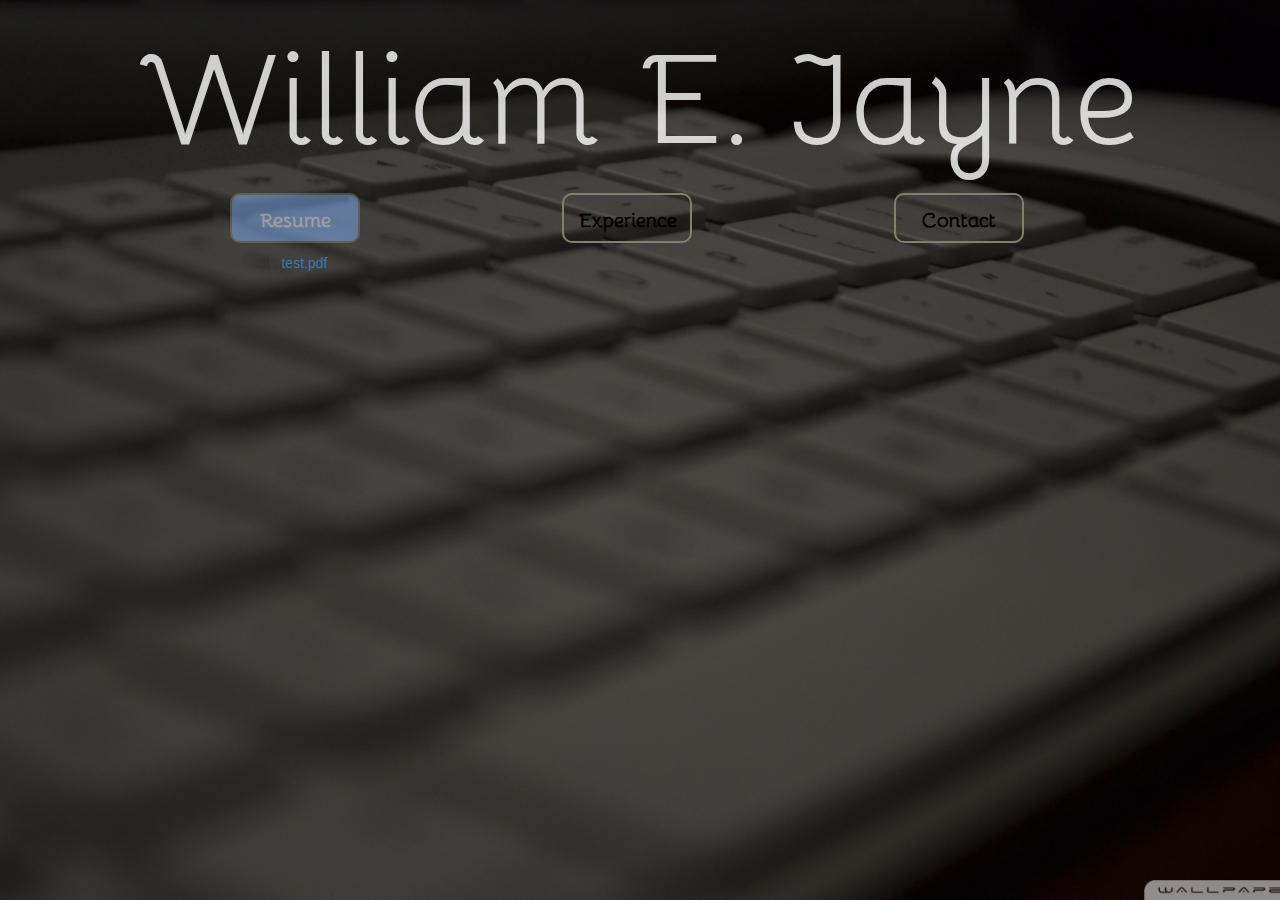
<file: index.html>
<!DOCTYPE html>
<html ng-app="resumePage">
 <head>
  <meta charset="UTF-8">
  <title>William Jayne</title>
  <link rel="stylesheet" href="stylesheet.css" type="text/css" charset="utf-8" />
  <link rel="stylesheet" type="text/css" href="css/bootstrap.min.css">
  <link rel="stylesheet" href="stylesheet.css" type="text/css">

  <link rel="stylesheet" type="text/css" href="jquery-ui.min.css">
  

 </head>
 <body>
 	<div class="header" id="backdrop">
 		<div class="container">
 			<div class="col-md-12">
 				<h1 style="color:white; opacity:0.8">William E. Jayne</h1>
 			</div>
 		</div>
 		
 		<section ng-controller="TabController as tab">
 			<div class="container fluid">
 				<div class="row">
 					<div class="col-md-11" id="pill-row">
 						<ul class="nav nav-pills">
  							<li ng-class="{ active:tab.isSet(1) }"><a id="wrap" href="#" ng-click="tab.setTab(1)">Resume</a></li>
  							<li ng-class="{ active:tab.isSet(2) }"><a href="#" ng-click="tab.setTab(2)" id="resumeB">Experience</a></li>
  							<li ng-class="{ active:tab.isSet(3) }"><a href="#" ng-click="tab.setTab(3)">Contact</a></li>
						</ul>
 					</div>
 				</div>
 			</div>
 			<div class="container">
 				<div class="col-md-8 col-md-offset-1" id="resume" ng-show="tab.isSet(1)">
 					<object data="/Resume.pdf" type="application/pdf">
						alt : <a href="testie.pdf">test.pdf</a>
					</object>
 				</div>
 			</div>
 			<div class="container">
 				<div class="col-md-910 col-md-offset-1" id="resume2" ng-show="tab.isSet(2)">
 					<h3 id="skills" style="color:white; opacity:0.8">Skills</h3>
          <div class="container">
            <div class="row">
                <div  class="col-sm-4"><canvas id="myChart" width="400" height="400"></canvas></div>
                <div  class="col-sm-4 col-sm-offset-3">
                  <h4 id="exp" style="color:white; opacity:0.8">Experiences</h4>
                  <ul id ="expList">
                    <li style="color:white"><a href="http://ignitethefla.me" target="_blank" style="color:blue">Ignite</a> mentor (2015 fall)
                      <ul id="sublist">
                        <li>Program where upperclassmen mentor<br>freshman who range from complete<br>beginners to experts within their field</li>
                        <br>
                        <li>Upperclassmen will guide the students<br>in both programming knowledge and<br>social aspects of cs such as career fairs</li>
                      </ul>
                    </li>
                    <li style="color:white">Hack Illinois (2015 Spring)</li>
                      <ul id="sublist">
                        <li>Built fully funtional Anndroid Program<br>in 36 hours and learned many new skills<br>such as firebase and SQLite</li>
                        <br>
                        <li>Application was designed for small businesses to open an account and add employees, after which the manager may assign and track employees' tasks</li>
                      </ul>
                    <li style="color:white"><a href="http://play.google.com/store/apps/details?id=jayne.william.PWV&hl=en" target="_blank" style="color:blue">Password Vault</a> (2014 Fall)</li>
                      <ul id="sublist">
                        <li>An app that upon opening for the first time prompts the user to input a pin consisting of four digits, after which the user may input username or email and password combinations, which are then stored</li>
                        <br>
                        <li>Actually built out of desire for an application that did this but in a very lightweight and simple form</li>
                      </ul>
                  </ul>
              </div>
            </div>
          </div>
 				</div>
 			</div>
 			<div>
 				<div class="container" ng-show="tab.isSet(3)">
 					<div class="col-md-8 col-md-offset-3" id="contact">
 						<h2>Contact info</h2>
 						<p>Email: wjayne@purdue.edu</p>
 						<p>Phone: 615-504-3394 (Text or Call)</p>
 						<div class="container">
 							<div class="row">
 								<div class="col-sm-3 col-sm-offset-2">
 									<ul id="social-media-list">
 										<li><a href="https://twitter.com/Will_jayne" target="_blank"><img src="/twitter.png" class="social-media"></a></li>
 										<li><a href="https://www.linkedin.com/profile/view?id=AAIAABZLF9cBPaHOsYJw7mPVyReFwpE1BOuvmkA&trk=nav_responsive_tab_profile_pic" target="_blank"><img src="/linkedin.png" class="social-media"></a></li>
 										<li><a href="https://www.facebook.com/will.jayne.73" target="_blank"><img src="/facebook.png" class="social-media"></a></li>
 									</ul>
 								</div>
 							</div>
 						</div>
 					</div>
 				</div>
 			</div>
 		</section>	



 	</div>
    <script type="text/javascript" src="jquery.min.js"></script>
  <script type="text/javascript" src="jquery-ui.min.js"></script>
  <script type="text/javascript" src="Chart.js"></script>
  <script type="text/javascript" src="angular.min.js"></script>
  <script type="text/javascript" src="app1.js"></script>
 	<script src="js/bootstrap.min.js"></script>
  <script type="text/javascript">
  var ctx = document.getElementById("myChart").getContext("2d");
  
  var data = {
    labels: ["Java", "Javascript", "C/C++", "Ruby", "HTML/CSS"],
    datasets: [
        {
            
            label: "Languages",
            fillColor: "rgba(255,71,25,1)",
            strokeColor: "rgba(220,220,220,0.8)",
            highlightFill: "rgba(166,265,166,0.9)",
            highlightStroke: "rgba(166,265,166,0.9)",
            data: [87, 65, 60, 45, 75]
        },
        /*{
            label: "My Second dataset",
            fillColor: "rgba(151,187,205,0.5)",
            strokeColor: "rgba(151,187,205,0.8)",
            highlightFill: "rgba(151,187,205,0.75)",
            highlightStroke: "rgba(151,187,205,1)",
            data: [28, 48, 40, 19, 86, 27, 90]
        }*/
    ]
};
var skill = ["0", "Begginer", "Intermediate", "Profficient", "Advanced", "Expert"] ;
var myBarChart = new Chart(ctx).Bar(data, {
  scaleShowGridLines: false,
  scaleIntegersOnly:false,
  scaleOverride: true,
  scaleSteps: 5,
  scaleStepWidth: 20,
  scaleFontColor: "rgba(255,255,255,1)",
  scaleFontFamily: "'bellotaregular'",
   scaleLineColor: "rgba(0,0,0,1)",
  animationEasing: "linear",
  responsive:false,
  scaleLabel: "<%='     ' + skill[value/20]%>",
  tooltipTemplate: null,
  scaleStartValue: 0
});
  </script>
  
	  <script>
	  (function(i,s,o,g,r,a,m){i['GoogleAnalyticsObject']=r;i[r]=i[r]||function(){
	  (i[r].q=i[r].q||[]).push(arguments)},i[r].l=1*new Date();a=s.createElement(o),
	  m=s.getElementsByTagName(o)[0];a.async=1;a.src=g;m.parentNode.insertBefore(a,m)
	  })(window,document,'script','//www.google-analytics.com/analytics.js','ga');

	  ga('create', 'UA-67995028-1', 'auto');
	  ga('send', 'pageview');

	</script>
 </body>
</html>
</file>
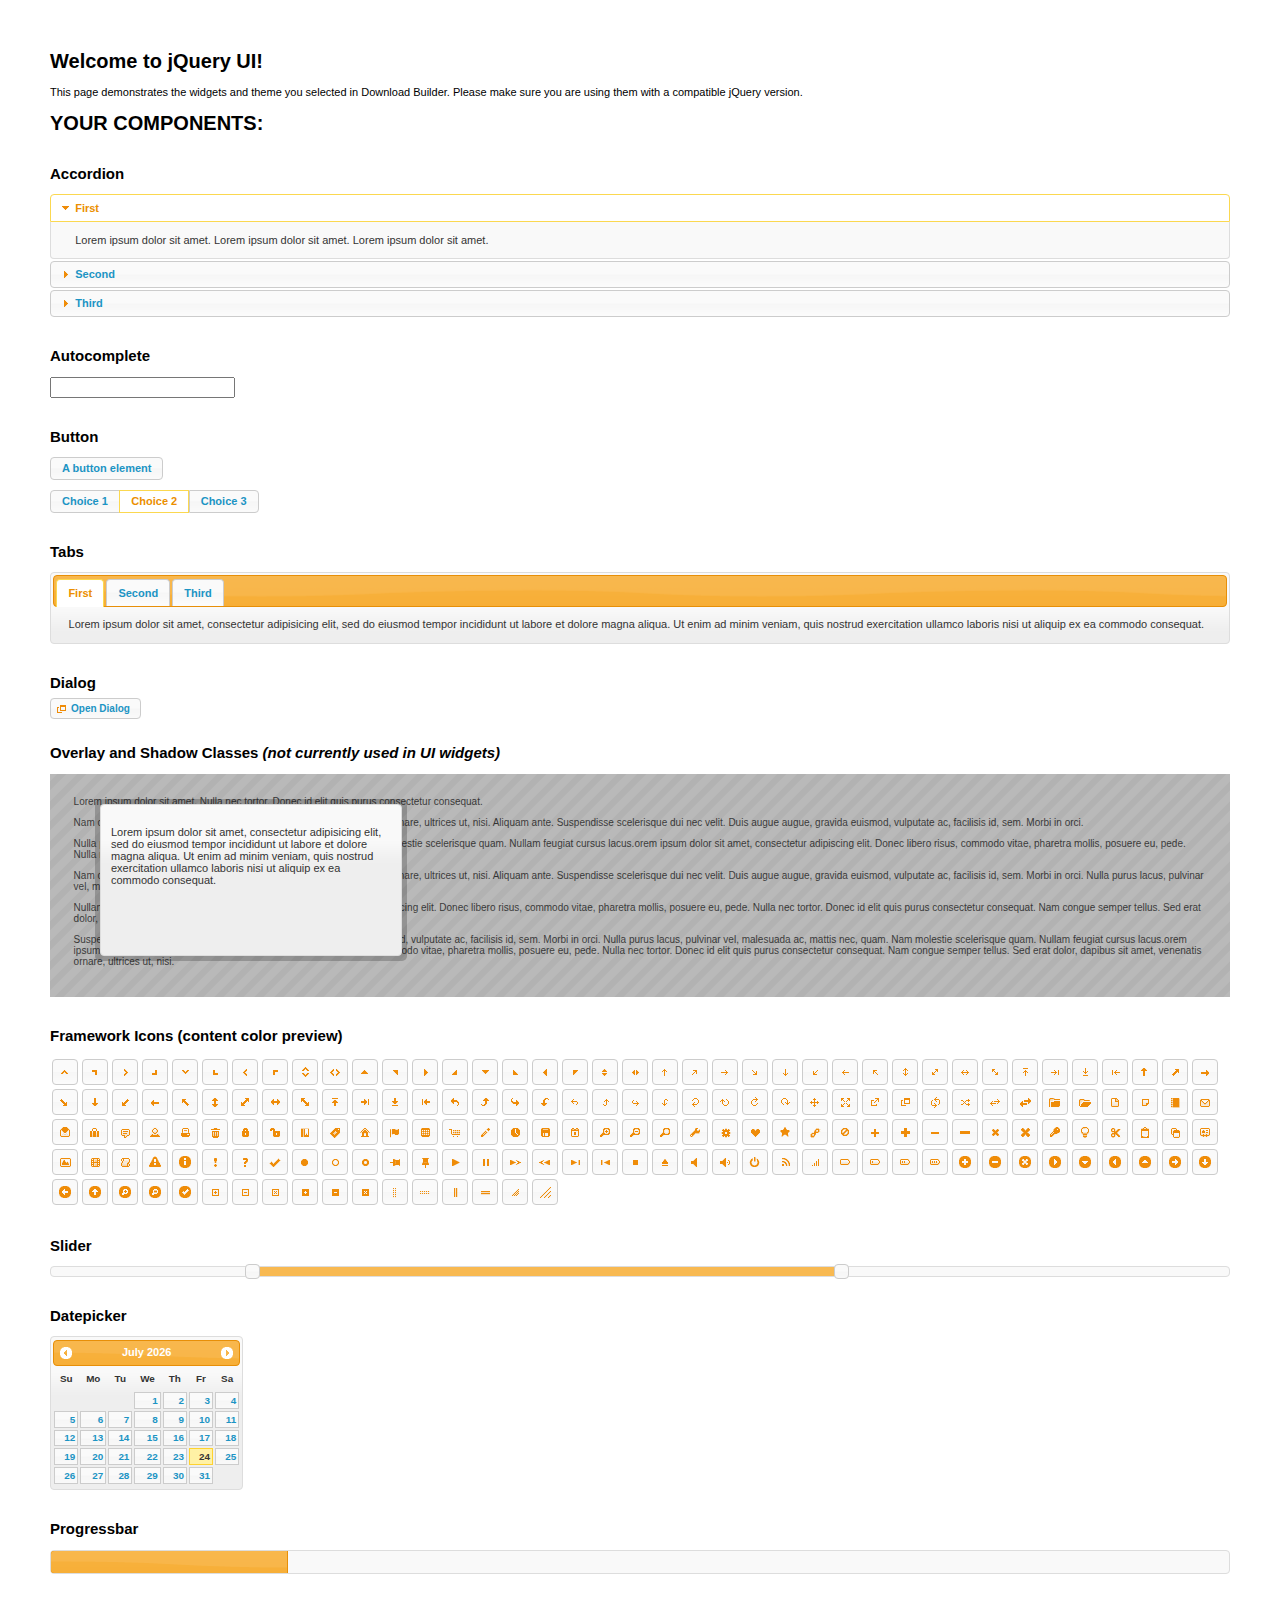
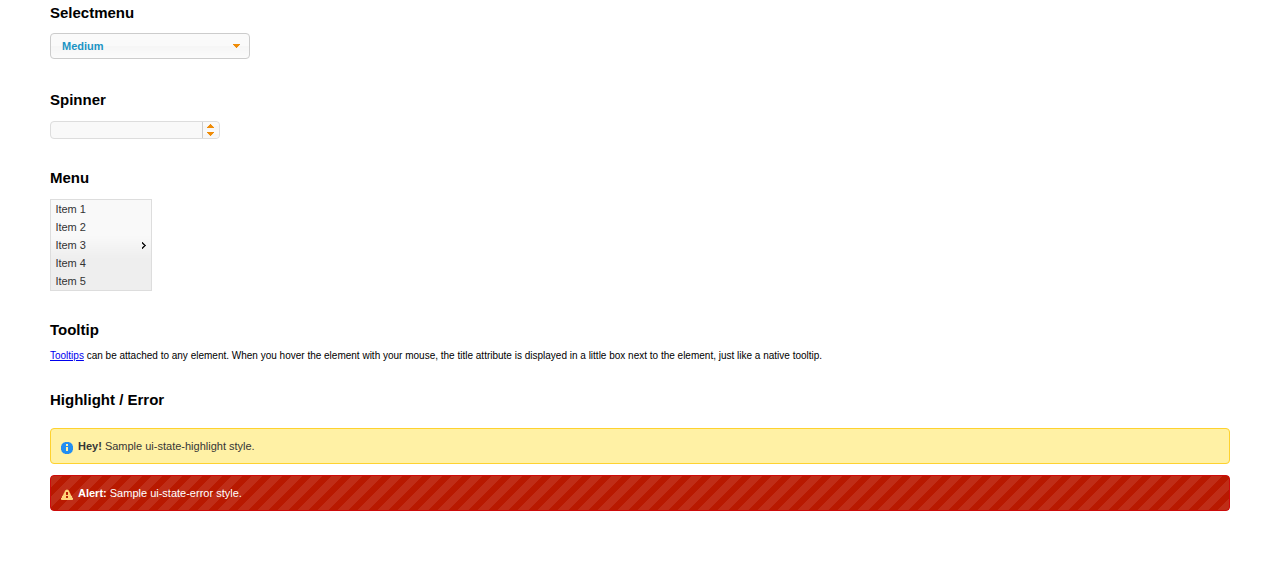
<file: jquery-ui-1.11.4.custom/index.html>
<!doctype html>
<html lang="us">
<head>
	<meta charset="utf-8">
	<title>jQuery UI Example Page</title>
	<link href="jquery-ui.css" rel="stylesheet">
	<style>
	body{
		font: 62.5% "Trebuchet MS", sans-serif;
		margin: 50px;
	}
	.demoHeaders {
		margin-top: 2em;
	}
	#dialog-link {
		padding: .4em 1em .4em 20px;
		text-decoration: none;
		position: relative;
	}
	#dialog-link span.ui-icon {
		margin: 0 5px 0 0;
		position: absolute;
		left: .2em;
		top: 50%;
		margin-top: -8px;
	}
	#icons {
		margin: 0;
		padding: 0;
	}
	#icons li {
		margin: 2px;
		position: relative;
		padding: 4px 0;
		cursor: pointer;
		float: left;
		list-style: none;
	}
	#icons span.ui-icon {
		float: left;
		margin: 0 4px;
	}
	.fakewindowcontain .ui-widget-overlay {
		position: absolute;
	}
	select {
		width: 200px;
	}
	</style>
</head>
<body>

<h1>Welcome to jQuery UI!</h1>

<div class="ui-widget">
	<p>This page demonstrates the widgets and theme you selected in Download Builder. Please make sure you are using them with a compatible jQuery version.</p>
</div>

<h1>YOUR COMPONENTS:</h1>


<!-- Accordion -->
<h2 class="demoHeaders">Accordion</h2>
<div id="accordion">
	<h3>First</h3>
	<div>Lorem ipsum dolor sit amet. Lorem ipsum dolor sit amet. Lorem ipsum dolor sit amet.</div>
	<h3>Second</h3>
	<div>Phasellus mattis tincidunt nibh.</div>
	<h3>Third</h3>
	<div>Nam dui erat, auctor a, dignissim quis.</div>
</div>



<!-- Autocomplete -->
<h2 class="demoHeaders">Autocomplete</h2>
<div>
	<input id="autocomplete" title="type &quot;a&quot;">
</div>



<!-- Button -->
<h2 class="demoHeaders">Button</h2>
<button id="button">A button element</button>
<form style="margin-top: 1em;">
	<div id="radioset">
		<input type="radio" id="radio1" name="radio"><label for="radio1">Choice 1</label>
		<input type="radio" id="radio2" name="radio" checked="checked"><label for="radio2">Choice 2</label>
		<input type="radio" id="radio3" name="radio"><label for="radio3">Choice 3</label>
	</div>
</form>



<!-- Tabs -->
<h2 class="demoHeaders">Tabs</h2>
<div id="tabs">
	<ul>
		<li><a href="#tabs-1">First</a></li>
		<li><a href="#tabs-2">Second</a></li>
		<li><a href="#tabs-3">Third</a></li>
	</ul>
	<div id="tabs-1">Lorem ipsum dolor sit amet, consectetur adipisicing elit, sed do eiusmod tempor incididunt ut labore et dolore magna aliqua. Ut enim ad minim veniam, quis nostrud exercitation ullamco laboris nisi ut aliquip ex ea commodo consequat.</div>
	<div id="tabs-2">Phasellus mattis tincidunt nibh. Cras orci urna, blandit id, pretium vel, aliquet ornare, felis. Maecenas scelerisque sem non nisl. Fusce sed lorem in enim dictum bibendum.</div>
	<div id="tabs-3">Nam dui erat, auctor a, dignissim quis, sollicitudin eu, felis. Pellentesque nisi urna, interdum eget, sagittis et, consequat vestibulum, lacus. Mauris porttitor ullamcorper augue.</div>
</div>



<!-- Dialog NOTE: Dialog is not generated by UI in this demo so it can be visually styled in themeroller-->
<h2 class="demoHeaders">Dialog</h2>
<p><a href="#" id="dialog-link" class="ui-state-default ui-corner-all"><span class="ui-icon ui-icon-newwin"></span>Open Dialog</a></p>

<h2 class="demoHeaders">Overlay and Shadow Classes <em>(not currently used in UI widgets)</em></h2>
<div style="position: relative; width: 96%; height: 200px; padding:1% 2%; overflow:hidden;" class="fakewindowcontain">
	<p>Lorem ipsum dolor sit amet,  Nulla nec tortor. Donec id elit quis purus consectetur consequat. </p><p>Nam congue semper tellus. Sed erat dolor, dapibus sit amet, venenatis ornare, ultrices ut, nisi. Aliquam ante. Suspendisse scelerisque dui nec velit. Duis augue augue, gravida euismod, vulputate ac, facilisis id, sem. Morbi in orci. </p><p>Nulla purus lacus, pulvinar vel, malesuada ac, mattis nec, quam. Nam molestie scelerisque quam. Nullam feugiat cursus lacus.orem ipsum dolor sit amet, consectetur adipiscing elit. Donec libero risus, commodo vitae, pharetra mollis, posuere eu, pede. Nulla nec tortor. Donec id elit quis purus consectetur consequat. </p><p>Nam congue semper tellus. Sed erat dolor, dapibus sit amet, venenatis ornare, ultrices ut, nisi. Aliquam ante. Suspendisse scelerisque dui nec velit. Duis augue augue, gravida euismod, vulputate ac, facilisis id, sem. Morbi in orci. Nulla purus lacus, pulvinar vel, malesuada ac, mattis nec, quam. Nam molestie scelerisque quam. </p><p>Nullam feugiat cursus lacus.orem ipsum dolor sit amet, consectetur adipiscing elit. Donec libero risus, commodo vitae, pharetra mollis, posuere eu, pede. Nulla nec tortor. Donec id elit quis purus consectetur consequat. Nam congue semper tellus. Sed erat dolor, dapibus sit amet, venenatis ornare, ultrices ut, nisi. Aliquam ante. </p><p>Suspendisse scelerisque dui nec velit. Duis augue augue, gravida euismod, vulputate ac, facilisis id, sem. Morbi in orci. Nulla purus lacus, pulvinar vel, malesuada ac, mattis nec, quam. Nam molestie scelerisque quam. Nullam feugiat cursus lacus.orem ipsum dolor sit amet, consectetur adipiscing elit. Donec libero risus, commodo vitae, pharetra mollis, posuere eu, pede. Nulla nec tortor. Donec id elit quis purus consectetur consequat. Nam congue semper tellus. Sed erat dolor, dapibus sit amet, venenatis ornare, ultrices ut, nisi. </p>

	<!-- ui-dialog -->
	<div class="ui-overlay"><div class="ui-widget-overlay"></div><div class="ui-widget-shadow ui-corner-all" style="width: 302px; height: 152px; position: absolute; left: 50px; top: 30px;"></div></div>
	<div style="position: absolute; width: 280px; height: 130px;left: 50px; top: 30px; padding: 10px;" class="ui-widget ui-widget-content ui-corner-all">
		<div class="ui-dialog-content ui-widget-content" style="background: none; border: 0;">
			<p>Lorem ipsum dolor sit amet, consectetur adipisicing elit, sed do eiusmod tempor incididunt ut labore et dolore magna aliqua. Ut enim ad minim veniam, quis nostrud exercitation ullamco laboris nisi ut aliquip ex ea commodo consequat.</p>
		</div>
	</div>

</div>

<!-- ui-dialog -->
<div id="dialog" title="Dialog Title">
	<p>Lorem ipsum dolor sit amet, consectetur adipisicing elit, sed do eiusmod tempor incididunt ut labore et dolore magna aliqua. Ut enim ad minim veniam, quis nostrud exercitation ullamco laboris nisi ut aliquip ex ea commodo consequat.</p>
</div>



<h2 class="demoHeaders">Framework Icons (content color preview)</h2>
<ul id="icons" class="ui-widget ui-helper-clearfix">
	<li class="ui-state-default ui-corner-all" title=".ui-icon-carat-1-n"><span class="ui-icon ui-icon-carat-1-n"></span></li>
	<li class="ui-state-default ui-corner-all" title=".ui-icon-carat-1-ne"><span class="ui-icon ui-icon-carat-1-ne"></span></li>
	<li class="ui-state-default ui-corner-all" title=".ui-icon-carat-1-e"><span class="ui-icon ui-icon-carat-1-e"></span></li>
	<li class="ui-state-default ui-corner-all" title=".ui-icon-carat-1-se"><span class="ui-icon ui-icon-carat-1-se"></span></li>
	<li class="ui-state-default ui-corner-all" title=".ui-icon-carat-1-s"><span class="ui-icon ui-icon-carat-1-s"></span></li>
	<li class="ui-state-default ui-corner-all" title=".ui-icon-carat-1-sw"><span class="ui-icon ui-icon-carat-1-sw"></span></li>
	<li class="ui-state-default ui-corner-all" title=".ui-icon-carat-1-w"><span class="ui-icon ui-icon-carat-1-w"></span></li>
	<li class="ui-state-default ui-corner-all" title=".ui-icon-carat-1-nw"><span class="ui-icon ui-icon-carat-1-nw"></span></li>
	<li class="ui-state-default ui-corner-all" title=".ui-icon-carat-2-n-s"><span class="ui-icon ui-icon-carat-2-n-s"></span></li>
	<li class="ui-state-default ui-corner-all" title=".ui-icon-carat-2-e-w"><span class="ui-icon ui-icon-carat-2-e-w"></span></li>
	<li class="ui-state-default ui-corner-all" title=".ui-icon-triangle-1-n"><span class="ui-icon ui-icon-triangle-1-n"></span></li>
	<li class="ui-state-default ui-corner-all" title=".ui-icon-triangle-1-ne"><span class="ui-icon ui-icon-triangle-1-ne"></span></li>
	<li class="ui-state-default ui-corner-all" title=".ui-icon-triangle-1-e"><span class="ui-icon ui-icon-triangle-1-e"></span></li>
	<li class="ui-state-default ui-corner-all" title=".ui-icon-triangle-1-se"><span class="ui-icon ui-icon-triangle-1-se"></span></li>
	<li class="ui-state-default ui-corner-all" title=".ui-icon-triangle-1-s"><span class="ui-icon ui-icon-triangle-1-s"></span></li>
	<li class="ui-state-default ui-corner-all" title=".ui-icon-triangle-1-sw"><span class="ui-icon ui-icon-triangle-1-sw"></span></li>
	<li class="ui-state-default ui-corner-all" title=".ui-icon-triangle-1-w"><span class="ui-icon ui-icon-triangle-1-w"></span></li>
	<li class="ui-state-default ui-corner-all" title=".ui-icon-triangle-1-nw"><span class="ui-icon ui-icon-triangle-1-nw"></span></li>
	<li class="ui-state-default ui-corner-all" title=".ui-icon-triangle-2-n-s"><span class="ui-icon ui-icon-triangle-2-n-s"></span></li>
	<li class="ui-state-default ui-corner-all" title=".ui-icon-triangle-2-e-w"><span class="ui-icon ui-icon-triangle-2-e-w"></span></li>
	<li class="ui-state-default ui-corner-all" title=".ui-icon-arrow-1-n"><span class="ui-icon ui-icon-arrow-1-n"></span></li>
	<li class="ui-state-default ui-corner-all" title=".ui-icon-arrow-1-ne"><span class="ui-icon ui-icon-arrow-1-ne"></span></li>
	<li class="ui-state-default ui-corner-all" title=".ui-icon-arrow-1-e"><span class="ui-icon ui-icon-arrow-1-e"></span></li>
	<li class="ui-state-default ui-corner-all" title=".ui-icon-arrow-1-se"><span class="ui-icon ui-icon-arrow-1-se"></span></li>
	<li class="ui-state-default ui-corner-all" title=".ui-icon-arrow-1-s"><span class="ui-icon ui-icon-arrow-1-s"></span></li>
	<li class="ui-state-default ui-corner-all" title=".ui-icon-arrow-1-sw"><span class="ui-icon ui-icon-arrow-1-sw"></span></li>
	<li class="ui-state-default ui-corner-all" title=".ui-icon-arrow-1-w"><span class="ui-icon ui-icon-arrow-1-w"></span></li>
	<li class="ui-state-default ui-corner-all" title=".ui-icon-arrow-1-nw"><span class="ui-icon ui-icon-arrow-1-nw"></span></li>
	<li class="ui-state-default ui-corner-all" title=".ui-icon-arrow-2-n-s"><span class="ui-icon ui-icon-arrow-2-n-s"></span></li>
	<li class="ui-state-default ui-corner-all" title=".ui-icon-arrow-2-ne-sw"><span class="ui-icon ui-icon-arrow-2-ne-sw"></span></li>
	<li class="ui-state-default ui-corner-all" title=".ui-icon-arrow-2-e-w"><span class="ui-icon ui-icon-arrow-2-e-w"></span></li>
	<li class="ui-state-default ui-corner-all" title=".ui-icon-arrow-2-se-nw"><span class="ui-icon ui-icon-arrow-2-se-nw"></span></li>
	<li class="ui-state-default ui-corner-all" title=".ui-icon-arrowstop-1-n"><span class="ui-icon ui-icon-arrowstop-1-n"></span></li>
	<li class="ui-state-default ui-corner-all" title=".ui-icon-arrowstop-1-e"><span class="ui-icon ui-icon-arrowstop-1-e"></span></li>
	<li class="ui-state-default ui-corner-all" title=".ui-icon-arrowstop-1-s"><span class="ui-icon ui-icon-arrowstop-1-s"></span></li>
	<li class="ui-state-default ui-corner-all" title=".ui-icon-arrowstop-1-w"><span class="ui-icon ui-icon-arrowstop-1-w"></span></li>
	<li class="ui-state-default ui-corner-all" title=".ui-icon-arrowthick-1-n"><span class="ui-icon ui-icon-arrowthick-1-n"></span></li>
	<li class="ui-state-default ui-corner-all" title=".ui-icon-arrowthick-1-ne"><span class="ui-icon ui-icon-arrowthick-1-ne"></span></li>
	<li class="ui-state-default ui-corner-all" title=".ui-icon-arrowthick-1-e"><span class="ui-icon ui-icon-arrowthick-1-e"></span></li>
	<li class="ui-state-default ui-corner-all" title=".ui-icon-arrowthick-1-se"><span class="ui-icon ui-icon-arrowthick-1-se"></span></li>
	<li class="ui-state-default ui-corner-all" title=".ui-icon-arrowthick-1-s"><span class="ui-icon ui-icon-arrowthick-1-s"></span></li>
	<li class="ui-state-default ui-corner-all" title=".ui-icon-arrowthick-1-sw"><span class="ui-icon ui-icon-arrowthick-1-sw"></span></li>
	<li class="ui-state-default ui-corner-all" title=".ui-icon-arrowthick-1-w"><span class="ui-icon ui-icon-arrowthick-1-w"></span></li>
	<li class="ui-state-default ui-corner-all" title=".ui-icon-arrowthick-1-nw"><span class="ui-icon ui-icon-arrowthick-1-nw"></span></li>
	<li class="ui-state-default ui-corner-all" title=".ui-icon-arrowthick-2-n-s"><span class="ui-icon ui-icon-arrowthick-2-n-s"></span></li>
	<li class="ui-state-default ui-corner-all" title=".ui-icon-arrowthick-2-ne-sw"><span class="ui-icon ui-icon-arrowthick-2-ne-sw"></span></li>
	<li class="ui-state-default ui-corner-all" title=".ui-icon-arrowthick-2-e-w"><span class="ui-icon ui-icon-arrowthick-2-e-w"></span></li>
	<li class="ui-state-default ui-corner-all" title=".ui-icon-arrowthick-2-se-nw"><span class="ui-icon ui-icon-arrowthick-2-se-nw"></span></li>
	<li class="ui-state-default ui-corner-all" title=".ui-icon-arrowthickstop-1-n"><span class="ui-icon ui-icon-arrowthickstop-1-n"></span></li>
	<li class="ui-state-default ui-corner-all" title=".ui-icon-arrowthickstop-1-e"><span class="ui-icon ui-icon-arrowthickstop-1-e"></span></li>
	<li class="ui-state-default ui-corner-all" title=".ui-icon-arrowthickstop-1-s"><span class="ui-icon ui-icon-arrowthickstop-1-s"></span></li>
	<li class="ui-state-default ui-corner-all" title=".ui-icon-arrowthickstop-1-w"><span class="ui-icon ui-icon-arrowthickstop-1-w"></span></li>
	<li class="ui-state-default ui-corner-all" title=".ui-icon-arrowreturnthick-1-w"><span class="ui-icon ui-icon-arrowreturnthick-1-w"></span></li>
	<li class="ui-state-default ui-corner-all" title=".ui-icon-arrowreturnthick-1-n"><span class="ui-icon ui-icon-arrowreturnthick-1-n"></span></li>
	<li class="ui-state-default ui-corner-all" title=".ui-icon-arrowreturnthick-1-e"><span class="ui-icon ui-icon-arrowreturnthick-1-e"></span></li>
	<li class="ui-state-default ui-corner-all" title=".ui-icon-arrowreturnthick-1-s"><span class="ui-icon ui-icon-arrowreturnthick-1-s"></span></li>
	<li class="ui-state-default ui-corner-all" title=".ui-icon-arrowreturn-1-w"><span class="ui-icon ui-icon-arrowreturn-1-w"></span></li>
	<li class="ui-state-default ui-corner-all" title=".ui-icon-arrowreturn-1-n"><span class="ui-icon ui-icon-arrowreturn-1-n"></span></li>
	<li class="ui-state-default ui-corner-all" title=".ui-icon-arrowreturn-1-e"><span class="ui-icon ui-icon-arrowreturn-1-e"></span></li>
	<li class="ui-state-default ui-corner-all" title=".ui-icon-arrowreturn-1-s"><span class="ui-icon ui-icon-arrowreturn-1-s"></span></li>
	<li class="ui-state-default ui-corner-all" title=".ui-icon-arrowrefresh-1-w"><span class="ui-icon ui-icon-arrowrefresh-1-w"></span></li>
	<li class="ui-state-default ui-corner-all" title=".ui-icon-arrowrefresh-1-n"><span class="ui-icon ui-icon-arrowrefresh-1-n"></span></li>
	<li class="ui-state-default ui-corner-all" title=".ui-icon-arrowrefresh-1-e"><span class="ui-icon ui-icon-arrowrefresh-1-e"></span></li>
	<li class="ui-state-default ui-corner-all" title=".ui-icon-arrowrefresh-1-s"><span class="ui-icon ui-icon-arrowrefresh-1-s"></span></li>
	<li class="ui-state-default ui-corner-all" title=".ui-icon-arrow-4"><span class="ui-icon ui-icon-arrow-4"></span></li>
	<li class="ui-state-default ui-corner-all" title=".ui-icon-arrow-4-diag"><span class="ui-icon ui-icon-arrow-4-diag"></span></li>
	<li class="ui-state-default ui-corner-all" title=".ui-icon-extlink"><span class="ui-icon ui-icon-extlink"></span></li>
	<li class="ui-state-default ui-corner-all" title=".ui-icon-newwin"><span class="ui-icon ui-icon-newwin"></span></li>
	<li class="ui-state-default ui-corner-all" title=".ui-icon-refresh"><span class="ui-icon ui-icon-refresh"></span></li>
	<li class="ui-state-default ui-corner-all" title=".ui-icon-shuffle"><span class="ui-icon ui-icon-shuffle"></span></li>
	<li class="ui-state-default ui-corner-all" title=".ui-icon-transfer-e-w"><span class="ui-icon ui-icon-transfer-e-w"></span></li>
	<li class="ui-state-default ui-corner-all" title=".ui-icon-transferthick-e-w"><span class="ui-icon ui-icon-transferthick-e-w"></span></li>
	<li class="ui-state-default ui-corner-all" title=".ui-icon-folder-collapsed"><span class="ui-icon ui-icon-folder-collapsed"></span></li>
	<li class="ui-state-default ui-corner-all" title=".ui-icon-folder-open"><span class="ui-icon ui-icon-folder-open"></span></li>
	<li class="ui-state-default ui-corner-all" title=".ui-icon-document"><span class="ui-icon ui-icon-document"></span></li>
	<li class="ui-state-default ui-corner-all" title=".ui-icon-document-b"><span class="ui-icon ui-icon-document-b"></span></li>
	<li class="ui-state-default ui-corner-all" title=".ui-icon-note"><span class="ui-icon ui-icon-note"></span></li>
	<li class="ui-state-default ui-corner-all" title=".ui-icon-mail-closed"><span class="ui-icon ui-icon-mail-closed"></span></li>
	<li class="ui-state-default ui-corner-all" title=".ui-icon-mail-open"><span class="ui-icon ui-icon-mail-open"></span></li>
	<li class="ui-state-default ui-corner-all" title=".ui-icon-suitcase"><span class="ui-icon ui-icon-suitcase"></span></li>
	<li class="ui-state-default ui-corner-all" title=".ui-icon-comment"><span class="ui-icon ui-icon-comment"></span></li>
	<li class="ui-state-default ui-corner-all" title=".ui-icon-person"><span class="ui-icon ui-icon-person"></span></li>
	<li class="ui-state-default ui-corner-all" title=".ui-icon-print"><span class="ui-icon ui-icon-print"></span></li>
	<li class="ui-state-default ui-corner-all" title=".ui-icon-trash"><span class="ui-icon ui-icon-trash"></span></li>
	<li class="ui-state-default ui-corner-all" title=".ui-icon-locked"><span class="ui-icon ui-icon-locked"></span></li>
	<li class="ui-state-default ui-corner-all" title=".ui-icon-unlocked"><span class="ui-icon ui-icon-unlocked"></span></li>
	<li class="ui-state-default ui-corner-all" title=".ui-icon-bookmark"><span class="ui-icon ui-icon-bookmark"></span></li>
	<li class="ui-state-default ui-corner-all" title=".ui-icon-tag"><span class="ui-icon ui-icon-tag"></span></li>
	<li class="ui-state-default ui-corner-all" title=".ui-icon-home"><span class="ui-icon ui-icon-home"></span></li>
	<li class="ui-state-default ui-corner-all" title=".ui-icon-flag"><span class="ui-icon ui-icon-flag"></span></li>
	<li class="ui-state-default ui-corner-all" title=".ui-icon-calculator"><span class="ui-icon ui-icon-calculator"></span></li>
	<li class="ui-state-default ui-corner-all" title=".ui-icon-cart"><span class="ui-icon ui-icon-cart"></span></li>
	<li class="ui-state-default ui-corner-all" title=".ui-icon-pencil"><span class="ui-icon ui-icon-pencil"></span></li>
	<li class="ui-state-default ui-corner-all" title=".ui-icon-clock"><span class="ui-icon ui-icon-clock"></span></li>
	<li class="ui-state-default ui-corner-all" title=".ui-icon-disk"><span class="ui-icon ui-icon-disk"></span></li>
	<li class="ui-state-default ui-corner-all" title=".ui-icon-calendar"><span class="ui-icon ui-icon-calendar"></span></li>
	<li class="ui-state-default ui-corner-all" title=".ui-icon-zoomin"><span class="ui-icon ui-icon-zoomin"></span></li>
	<li class="ui-state-default ui-corner-all" title=".ui-icon-zoomout"><span class="ui-icon ui-icon-zoomout"></span></li>
	<li class="ui-state-default ui-corner-all" title=".ui-icon-search"><span class="ui-icon ui-icon-search"></span></li>
	<li class="ui-state-default ui-corner-all" title=".ui-icon-wrench"><span class="ui-icon ui-icon-wrench"></span></li>
	<li class="ui-state-default ui-corner-all" title=".ui-icon-gear"><span class="ui-icon ui-icon-gear"></span></li>
	<li class="ui-state-default ui-corner-all" title=".ui-icon-heart"><span class="ui-icon ui-icon-heart"></span></li>
	<li class="ui-state-default ui-corner-all" title=".ui-icon-star"><span class="ui-icon ui-icon-star"></span></li>
	<li class="ui-state-default ui-corner-all" title=".ui-icon-link"><span class="ui-icon ui-icon-link"></span></li>
	<li class="ui-state-default ui-corner-all" title=".ui-icon-cancel"><span class="ui-icon ui-icon-cancel"></span></li>
	<li class="ui-state-default ui-corner-all" title=".ui-icon-plus"><span class="ui-icon ui-icon-plus"></span></li>
	<li class="ui-state-default ui-corner-all" title=".ui-icon-plusthick"><span class="ui-icon ui-icon-plusthick"></span></li>
	<li class="ui-state-default ui-corner-all" title=".ui-icon-minus"><span class="ui-icon ui-icon-minus"></span></li>
	<li class="ui-state-default ui-corner-all" title=".ui-icon-minusthick"><span class="ui-icon ui-icon-minusthick"></span></li>
	<li class="ui-state-default ui-corner-all" title=".ui-icon-close"><span class="ui-icon ui-icon-close"></span></li>
	<li class="ui-state-default ui-corner-all" title=".ui-icon-closethick"><span class="ui-icon ui-icon-closethick"></span></li>
	<li class="ui-state-default ui-corner-all" title=".ui-icon-key"><span class="ui-icon ui-icon-key"></span></li>
	<li class="ui-state-default ui-corner-all" title=".ui-icon-lightbulb"><span class="ui-icon ui-icon-lightbulb"></span></li>
	<li class="ui-state-default ui-corner-all" title=".ui-icon-scissors"><span class="ui-icon ui-icon-scissors"></span></li>
	<li class="ui-state-default ui-corner-all" title=".ui-icon-clipboard"><span class="ui-icon ui-icon-clipboard"></span></li>
	<li class="ui-state-default ui-corner-all" title=".ui-icon-copy"><span class="ui-icon ui-icon-copy"></span></li>
	<li class="ui-state-default ui-corner-all" title=".ui-icon-contact"><span class="ui-icon ui-icon-contact"></span></li>
	<li class="ui-state-default ui-corner-all" title=".ui-icon-image"><span class="ui-icon ui-icon-image"></span></li>
	<li class="ui-state-default ui-corner-all" title=".ui-icon-video"><span class="ui-icon ui-icon-video"></span></li>
	<li class="ui-state-default ui-corner-all" title=".ui-icon-script"><span class="ui-icon ui-icon-script"></span></li>
	<li class="ui-state-default ui-corner-all" title=".ui-icon-alert"><span class="ui-icon ui-icon-alert"></span></li>
	<li class="ui-state-default ui-corner-all" title=".ui-icon-info"><span class="ui-icon ui-icon-info"></span></li>
	<li class="ui-state-default ui-corner-all" title=".ui-icon-notice"><span class="ui-icon ui-icon-notice"></span></li>
	<li class="ui-state-default ui-corner-all" title=".ui-icon-help"><span class="ui-icon ui-icon-help"></span></li>
	<li class="ui-state-default ui-corner-all" title=".ui-icon-check"><span class="ui-icon ui-icon-check"></span></li>
	<li class="ui-state-default ui-corner-all" title=".ui-icon-bullet"><span class="ui-icon ui-icon-bullet"></span></li>
	<li class="ui-state-default ui-corner-all" title=".ui-icon-radio-off"><span class="ui-icon ui-icon-radio-off"></span></li>
	<li class="ui-state-default ui-corner-all" title=".ui-icon-radio-on"><span class="ui-icon ui-icon-radio-on"></span></li>
	<li class="ui-state-default ui-corner-all" title=".ui-icon-pin-w"><span class="ui-icon ui-icon-pin-w"></span></li>
	<li class="ui-state-default ui-corner-all" title=".ui-icon-pin-s"><span class="ui-icon ui-icon-pin-s"></span></li>
	<li class="ui-state-default ui-corner-all" title=".ui-icon-play"><span class="ui-icon ui-icon-play"></span></li>
	<li class="ui-state-default ui-corner-all" title=".ui-icon-pause"><span class="ui-icon ui-icon-pause"></span></li>
	<li class="ui-state-default ui-corner-all" title=".ui-icon-seek-next"><span class="ui-icon ui-icon-seek-next"></span></li>
	<li class="ui-state-default ui-corner-all" title=".ui-icon-seek-prev"><span class="ui-icon ui-icon-seek-prev"></span></li>
	<li class="ui-state-default ui-corner-all" title=".ui-icon-seek-end"><span class="ui-icon ui-icon-seek-end"></span></li>
	<li class="ui-state-default ui-corner-all" title=".ui-icon-seek-first"><span class="ui-icon ui-icon-seek-first"></span></li>
	<li class="ui-state-default ui-corner-all" title=".ui-icon-stop"><span class="ui-icon ui-icon-stop"></span></li>
	<li class="ui-state-default ui-corner-all" title=".ui-icon-eject"><span class="ui-icon ui-icon-eject"></span></li>
	<li class="ui-state-default ui-corner-all" title=".ui-icon-volume-off"><span class="ui-icon ui-icon-volume-off"></span></li>
	<li class="ui-state-default ui-corner-all" title=".ui-icon-volume-on"><span class="ui-icon ui-icon-volume-on"></span></li>
	<li class="ui-state-default ui-corner-all" title=".ui-icon-power"><span class="ui-icon ui-icon-power"></span></li>
	<li class="ui-state-default ui-corner-all" title=".ui-icon-signal-diag"><span class="ui-icon ui-icon-signal-diag"></span></li>
	<li class="ui-state-default ui-corner-all" title=".ui-icon-signal"><span class="ui-icon ui-icon-signal"></span></li>
	<li class="ui-state-default ui-corner-all" title=".ui-icon-battery-0"><span class="ui-icon ui-icon-battery-0"></span></li>
	<li class="ui-state-default ui-corner-all" title=".ui-icon-battery-1"><span class="ui-icon ui-icon-battery-1"></span></li>
	<li class="ui-state-default ui-corner-all" title=".ui-icon-battery-2"><span class="ui-icon ui-icon-battery-2"></span></li>
	<li class="ui-state-default ui-corner-all" title=".ui-icon-battery-3"><span class="ui-icon ui-icon-battery-3"></span></li>
	<li class="ui-state-default ui-corner-all" title=".ui-icon-circle-plus"><span class="ui-icon ui-icon-circle-plus"></span></li>
	<li class="ui-state-default ui-corner-all" title=".ui-icon-circle-minus"><span class="ui-icon ui-icon-circle-minus"></span></li>
	<li class="ui-state-default ui-corner-all" title=".ui-icon-circle-close"><span class="ui-icon ui-icon-circle-close"></span></li>
	<li class="ui-state-default ui-corner-all" title=".ui-icon-circle-triangle-e"><span class="ui-icon ui-icon-circle-triangle-e"></span></li>
	<li class="ui-state-default ui-corner-all" title=".ui-icon-circle-triangle-s"><span class="ui-icon ui-icon-circle-triangle-s"></span></li>
	<li class="ui-state-default ui-corner-all" title=".ui-icon-circle-triangle-w"><span class="ui-icon ui-icon-circle-triangle-w"></span></li>
	<li class="ui-state-default ui-corner-all" title=".ui-icon-circle-triangle-n"><span class="ui-icon ui-icon-circle-triangle-n"></span></li>
	<li class="ui-state-default ui-corner-all" title=".ui-icon-circle-arrow-e"><span class="ui-icon ui-icon-circle-arrow-e"></span></li>
	<li class="ui-state-default ui-corner-all" title=".ui-icon-circle-arrow-s"><span class="ui-icon ui-icon-circle-arrow-s"></span></li>
	<li class="ui-state-default ui-corner-all" title=".ui-icon-circle-arrow-w"><span class="ui-icon ui-icon-circle-arrow-w"></span></li>
	<li class="ui-state-default ui-corner-all" title=".ui-icon-circle-arrow-n"><span class="ui-icon ui-icon-circle-arrow-n"></span></li>
	<li class="ui-state-default ui-corner-all" title=".ui-icon-circle-zoomin"><span class="ui-icon ui-icon-circle-zoomin"></span></li>
	<li class="ui-state-default ui-corner-all" title=".ui-icon-circle-zoomout"><span class="ui-icon ui-icon-circle-zoomout"></span></li>
	<li class="ui-state-default ui-corner-all" title=".ui-icon-circle-check"><span class="ui-icon ui-icon-circle-check"></span></li>
	<li class="ui-state-default ui-corner-all" title=".ui-icon-circlesmall-plus"><span class="ui-icon ui-icon-circlesmall-plus"></span></li>
	<li class="ui-state-default ui-corner-all" title=".ui-icon-circlesmall-minus"><span class="ui-icon ui-icon-circlesmall-minus"></span></li>
	<li class="ui-state-default ui-corner-all" title=".ui-icon-circlesmall-close"><span class="ui-icon ui-icon-circlesmall-close"></span></li>
	<li class="ui-state-default ui-corner-all" title=".ui-icon-squaresmall-plus"><span class="ui-icon ui-icon-squaresmall-plus"></span></li>
	<li class="ui-state-default ui-corner-all" title=".ui-icon-squaresmall-minus"><span class="ui-icon ui-icon-squaresmall-minus"></span></li>
	<li class="ui-state-default ui-corner-all" title=".ui-icon-squaresmall-close"><span class="ui-icon ui-icon-squaresmall-close"></span></li>
	<li class="ui-state-default ui-corner-all" title=".ui-icon-grip-dotted-vertical"><span class="ui-icon ui-icon-grip-dotted-vertical"></span></li>
	<li class="ui-state-default ui-corner-all" title=".ui-icon-grip-dotted-horizontal"><span class="ui-icon ui-icon-grip-dotted-horizontal"></span></li>
	<li class="ui-state-default ui-corner-all" title=".ui-icon-grip-solid-vertical"><span class="ui-icon ui-icon-grip-solid-vertical"></span></li>
	<li class="ui-state-default ui-corner-all" title=".ui-icon-grip-solid-horizontal"><span class="ui-icon ui-icon-grip-solid-horizontal"></span></li>
	<li class="ui-state-default ui-corner-all" title=".ui-icon-gripsmall-diagonal-se"><span class="ui-icon ui-icon-gripsmall-diagonal-se"></span></li>
	<li class="ui-state-default ui-corner-all" title=".ui-icon-grip-diagonal-se"><span class="ui-icon ui-icon-grip-diagonal-se"></span></li>
</ul>


<!-- Slider -->
<h2 class="demoHeaders">Slider</h2>
<div id="slider"></div>



<!-- Datepicker -->
<h2 class="demoHeaders">Datepicker</h2>
<div id="datepicker"></div>



<!-- Progressbar -->
<h2 class="demoHeaders">Progressbar</h2>
<div id="progressbar"></div>



<!-- Progressbar -->
<h2 class="demoHeaders">Selectmenu</h2>
<select id="selectmenu">
	<option>Slower</option>
	<option>Slow</option>
	<option selected="selected">Medium</option>
	<option>Fast</option>
	<option>Faster</option>
</select>



<!-- Spinner -->
<h2 class="demoHeaders">Spinner</h2>
<input id="spinner">



<!-- Menu -->
<h2 class="demoHeaders">Menu</h2>
<ul style="width:100px;" id="menu">
	<li>Item 1</li>
	<li>Item 2</li>
	<li>Item 3
		<ul>
			<li>Item 3-1</li>
			<li>Item 3-2</li>
			<li>Item 3-3</li>
			<li>Item 3-4</li>
			<li>Item 3-5</li>
		</ul>
	</li>
	<li>Item 4</li>
	<li>Item 5</li>
</ul>



<!-- Tooltip -->
<h2 class="demoHeaders">Tooltip</h2>
<p id="tooltip">
	<a href="#" title="That&apos;s what this widget is">Tooltips</a> can be attached to any element. When you hover
the element with your mouse, the title attribute is displayed in a little box next to the element, just like a native tooltip.
</p>


<!-- Highlight / Error -->
<h2 class="demoHeaders">Highlight / Error</h2>
<div class="ui-widget">
	<div class="ui-state-highlight ui-corner-all" style="margin-top: 20px; padding: 0 .7em;">
		<p><span class="ui-icon ui-icon-info" style="float: left; margin-right: .3em;"></span>
		<strong>Hey!</strong> Sample ui-state-highlight style.</p>
	</div>
</div>
<br>
<div class="ui-widget">
	<div class="ui-state-error ui-corner-all" style="padding: 0 .7em;">
		<p><span class="ui-icon ui-icon-alert" style="float: left; margin-right: .3em;"></span>
		<strong>Alert:</strong> Sample ui-state-error style.</p>
	</div>
</div>

<script src="external/jquery/jquery.js"></script>
<script src="jquery-ui.js"></script>
<script>

$( "#accordion" ).accordion();



var availableTags = [
	"ActionScript",
	"AppleScript",
	"Asp",
	"BASIC",
	"C",
	"C++",
	"Clojure",
	"COBOL",
	"ColdFusion",
	"Erlang",
	"Fortran",
	"Groovy",
	"Haskell",
	"Java",
	"JavaScript",
	"Lisp",
	"Perl",
	"PHP",
	"Python",
	"Ruby",
	"Scala",
	"Scheme"
];
$( "#autocomplete" ).autocomplete({
	source: availableTags
});



$( "#button" ).button();
$( "#radioset" ).buttonset();



$( "#tabs" ).tabs();



$( "#dialog" ).dialog({
	autoOpen: false,
	width: 400,
	buttons: [
		{
			text: "Ok",
			click: function() {
				$( this ).dialog( "close" );
			}
		},
		{
			text: "Cancel",
			click: function() {
				$( this ).dialog( "close" );
			}
		}
	]
});

// Link to open the dialog
$( "#dialog-link" ).click(function( event ) {
	$( "#dialog" ).dialog( "open" );
	event.preventDefault();
});



$( "#datepicker" ).datepicker({
	inline: true
});



$( "#slider" ).slider({
	range: true,
	values: [ 17, 67 ]
});



$( "#progressbar" ).progressbar({
	value: 20
});



$( "#spinner" ).spinner();



$( "#menu" ).menu();



$( "#tooltip" ).tooltip();



$( "#selectmenu" ).selectmenu();


// Hover states on the static widgets
$( "#dialog-link, #icons li" ).hover(
	function() {
		$( this ).addClass( "ui-state-hover" );
	},
	function() {
		$( this ).removeClass( "ui-state-hover" );
	}
);
</script>
</body>
</html>
</file>
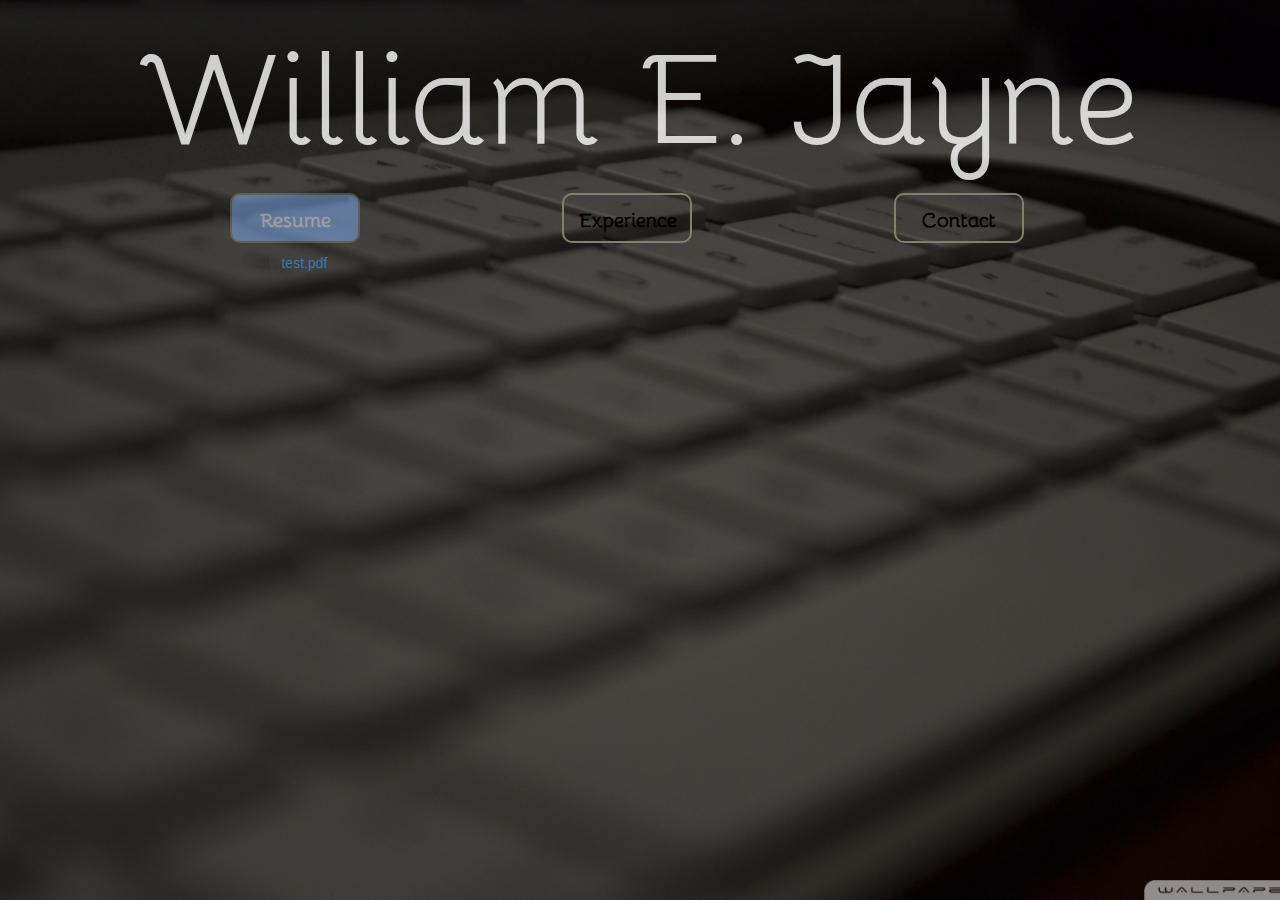
<file: will.html>
<!DOCTYPE html>
<html ng-app="resumePage">
 <head>
  <meta charset="UTF-8">
  <title>William Jayne</title>
  <link rel="stylesheet" href="stylesheet.css" type="text/css" charset="utf-8" />
  <link rel="stylesheet" type="text/css" href="css/bootstrap.min.css">
  <link rel="stylesheet" href="stylesheet.css" type="text/css">
  <script type="text/javascript" src="jquery.min.js"></script>
  <link rel="stylesheet" type="text/css" href="jquery-ui.min.css">
  <script type="text/javascript" src="jquery-ui.min.js"></script>
  <script type="text/javascript" src="Chart.js"></script>
  <script type="text/javascript" src="angular.min.js"></script>
  <script type="text/javascript" src="app1.js"></script>

 </head>
 <body>
 	<div class="header" id="backdrop">
 		<div class="container">
 			<div class="col-md-12">
 				<h1 style="color:white; opacity:0.8">William E. Jayne</h1>
 			</div>
 		</div>
 		
 		<section ng-controller="TabController as tab">
 			<div class="container fluid">
 				<div class="row">
 					<div class="col-md-11" id="pill-row">
 						<ul class="nav nav-pills">
  							<li ng-class="{ active:tab.isSet(1) }"><a id="wrap" href="#" ng-click="tab.setTab(1)">Resume</a></li>
  							<li ng-class="{ active:tab.isSet(2) }"><a href="#" ng-click="tab.setTab(2)" id="resumeB">Experience</a></li>
  							<li ng-class="{ active:tab.isSet(3) }"><a href="#" ng-click="tab.setTab(3)">Contact</a></li>
						</ul>
 					</div>
 				</div>
 			</div>
 			<div class="container">
 				<div class="col-md-8 col-md-offset-1" id="resume" ng-show="tab.isSet(1)">
 					<object data="resume.pdf" type="application/pdf">
						alt : <a href="test.pdf">test.pdf</a>
					</object>
 				</div>
 			</div>
 			<div class="container">
 				<div class="col-md-910 col-md-offset-1" id="resume2" ng-show="tab.isSet(2)">
 					<h3 id="skills" style="color:white; opacity:0.8">Skills</h3>
          <div class="container">
            <div class="row">
                <div  class="col-sm-4"><canvas id="myChart" width="400" height="400"></canvas></div>
                <div  class="col-sm-4 col-sm-offset-3">
                  <h4 id="exp" style="color:white; opacity:0.8">Experiences</h4>
                  <ul id ="expList">
                    <li style="color:white"><a href="http://ignitethefla.me" target="_blank" style="color:blue">Ignite</a> mentor (2015 fall)
                      <ul id="sublist">
                        <li>Program where upperclassmen mentor<br>freshman who range from complete<br>beginners to experts within their field</li>
                        <br>
                        <li>Upperclassmen will guide the students<br>in both programming knowledge and<br>social aspects of cs such as career fairs</li>
                      </ul>
                    </li>
                    <li style="color:white">Hack Illinois (2015 Spring)</li>
                      <ul id="sublist">
                        <li>Built fully funtional Anndroid Program<br>in 36 hours and learned many new skills<br>such as firebase and SQLite</li>
                        <br>
                        <li>Application was designed for small businesses to open an account and add employees, after which the manager may assign and track employees' tasks</li>
                      </ul>
                    <li style="color:white"><a href="http://play.google.com/store/apps/details?id=jayne.william.PWV&hl=en" target="_blank" style="color:blue">Password Vault</a> (2014 Fall)</li>
                      <ul id="sublist">
                        <li>An app that upon opening for the first time prompts the user to input a pin consisting of four digits, after which the user may input username or email and password combinations, which are then stored</li>
                        <br>
                        <li>Actually built out of desire for an application that did this but in a very lightweight and simple form</li>
                      </ul>
                  </ul>
              </div>
            </div>
          </div>
 				</div>
 			</div>
 			<div>
 				<div class="container" ng-show="tab.isSet(3)">
 					<div class="col-md-8 col-md-offset-3" id="contact">
 						<h2>Contact info</h2>
 						<p>Email: wjayne@purdue.edu</p>
 						<p>Phone: 615-504-3304 (Text or Call)</p>
 						<div class="container">
 							<div class="row">
 								<div class="col-sm-3 col-sm-offset-2">
 									<ul id="social-media-list">
 										<li><a href="https://twitter.com/Will_jayne" target="_blank"><img src="twitter.png" class="social-media"></a></li>
 										<li><a href="https://www.linkedin.com/profile/view?id=AAIAABZLF9cBPaHOsYJw7mPVyReFwpE1BOuvmkA&trk=nav_responsive_tab_profile_pic" target="_blank"><img src="linkedin.png" class="social-media"></a></li>
 										<li><a href="https://www.facebook.com/will.jayne.73" target="_blank"><img src="facebook.png" class="social-media"></a></li>
 									</ul>
 								</div>
 							</div>
 						</div>
 					</div>
 				</div>
 			</div>
 		</section>	



 	</div>
 	<script src="js/bootstrap.min.js"></script>
  <script type="text/javascript">
  var ctx = document.getElementById("myChart").getContext("2d");
  
  var data = {
    labels: ["Java", "Javascript", "C/C++", "Ruby", "HTML/CSS"],
    datasets: [
        {
            
            label: "Languages",
            fillColor: "rgba(255,71,25,1)",
            strokeColor: "rgba(220,220,220,0.8)",
            highlightFill: "rgba(166,265,166,0.9)",
            highlightStroke: "rgba(166,265,166,0.9)",
            data: [87, 65, 60, 45, 75]
        },
        /*{
            label: "My Second dataset",
            fillColor: "rgba(151,187,205,0.5)",
            strokeColor: "rgba(151,187,205,0.8)",
            highlightFill: "rgba(151,187,205,0.75)",
            highlightStroke: "rgba(151,187,205,1)",
            data: [28, 48, 40, 19, 86, 27, 90]
        }*/
    ]
};
var skill = ["0", "Begginer", "Intermediate", "Profficient", "Advanced", "Expert"] ;
var myBarChart = new Chart(ctx).Bar(data, {
  scaleShowGridLines: false,
  scaleIntegersOnly:false,
  scaleOverride: true,
  scaleSteps: 5,
  scaleStepWidth: 20,
  scaleFontColor: "rgba(255,255,255,1)",
  scaleFontFamily: "'bellotaregular'",
   scaleLineColor: "rgba(0,0,0,1)",
  animationEasing: "linear",
  responsive:false,
  scaleLabel: "<%='     ' + skill[value/20]%>",
  tooltipTemplate: null,
  scaleStartValue: 0
});
  </script>
 </body>
</html>
</file>
<file: stylesheet.css>
p{
	font-family: 'bellotaregular', impact ;
	font-size: 30px ;
}

@font-face {
    font-family: 'bellotaregular';
    src: url('Bellota-Regular-webfont.eot');
    src: url('Bellota-Regular-webfont.eot?#iefix') format('embedded-opentype'),
         url('Bellota-Regular-webfont.woff') format('woff'),
         url('Bellota-Regular-webfont.ttf') format('truetype'),
         url('Bellota-Regular-webfont.svg#bellotaregular') format('svg');
    font-weight: normal;
    font-style: normal;

}



#backdrop h1{
	font-family: 'bellotaregular', impact ;
	font-size: 130px ;
	text-align: center;
}

body{
	background: url(bgg.jpg) no-repeat center center fixed; 
  -webkit-background-size: cover;
  -moz-background-size: cover;
  -o-background-size: cover;
  background-size: cover;
}

#backdrop{
	height: 100% ;
	width: 100% ;
	position: absolute;
}

.nav-pills li a{
	margin-top: 20px ;
	margin-left: 100px ;
	margin-right: 100px ;
	margin-bottom: 10px ;
}

#pill-row{
	margin-left: 60px ;
}
#doge{
	height: 100px ;
	width: 80px ;
}

.nav-pills li a{
	font-family: 'bellotaregular', impact ;
	text-align: center;
	border-radius: 10px ;
	border-style: solid;
	border-width: 2px;
	border-color: #818169 ;
	color: black ;
	text-align: center;
	font-size: 20px ;
	font-weight: bold;
	background-color: transparent;
	width: 130px ;
	height: 50px ;
}

.nav-pills li a:hover{
	opacity: 0.4 ;

}

.nav-pills>li.active>a:hover{
    color: #555555;
    background-color:#A6FFA6 ;  
    text-align: center ;
    opacity: 0.5 ;
} 

.nav-pills>li.active>a{
	opacity: 0.5 ;

	background-color:#85B6FF;
}

#resume object{
	height: 950px ;
	width: 750px ;
	margin-left: 75px ;
	margin-top: 10px ;
}

#wrap{
	text-align: center;
	/*width: 100px ;
	height: 50px ;*/
}

#contact{
	text-align: center ;
	margin-left: 160px ;
	color:white;
	opacity: 0.8 ;
}

h2{
	font-family: 'bellotaregular', impact ;
	text-decoration: underline;
	margin-left: 20px ;
}

.social-media{
	width:30px;
	height: 30px ;
}

#social-media-list{
	list-style-type: none ;
	margin-left: 20px ;
}

#social-media-list li{
	display: inline;
}

#skills{
	text-align: center;
	font-family: 'bellotaregular';
	margin-right: 120px ;
}




.bar {
  fill: steelblue;
}

.bar:hover {
  fill: brown;
}

.axis {
  font: 100px sans-serif;
}

.axis path,
.axis line {
  fill: none;
  stroke: #000;
  shape-rendering: crispEdges;
}

.x.axis path {
  display: none;
}

#exp{
	font-family: 'bellotaregular' ;
	font-size: 20px ;
	text-decoration: underline;

}

#expList{
	float: left;
	margin-left: -40px;
	font-family: 'bellotaregular' ;
	font-size: 15px ;

}

#expList li{
	list-style-type: none ;
	font-size: 20px ;
}

#sublist li{
	font-size: 15px ;
	list-style-type: circle;
	margin-left: 20px ;
	font-family: 'bellotaregular' ;
	color:white;
}
</file>
